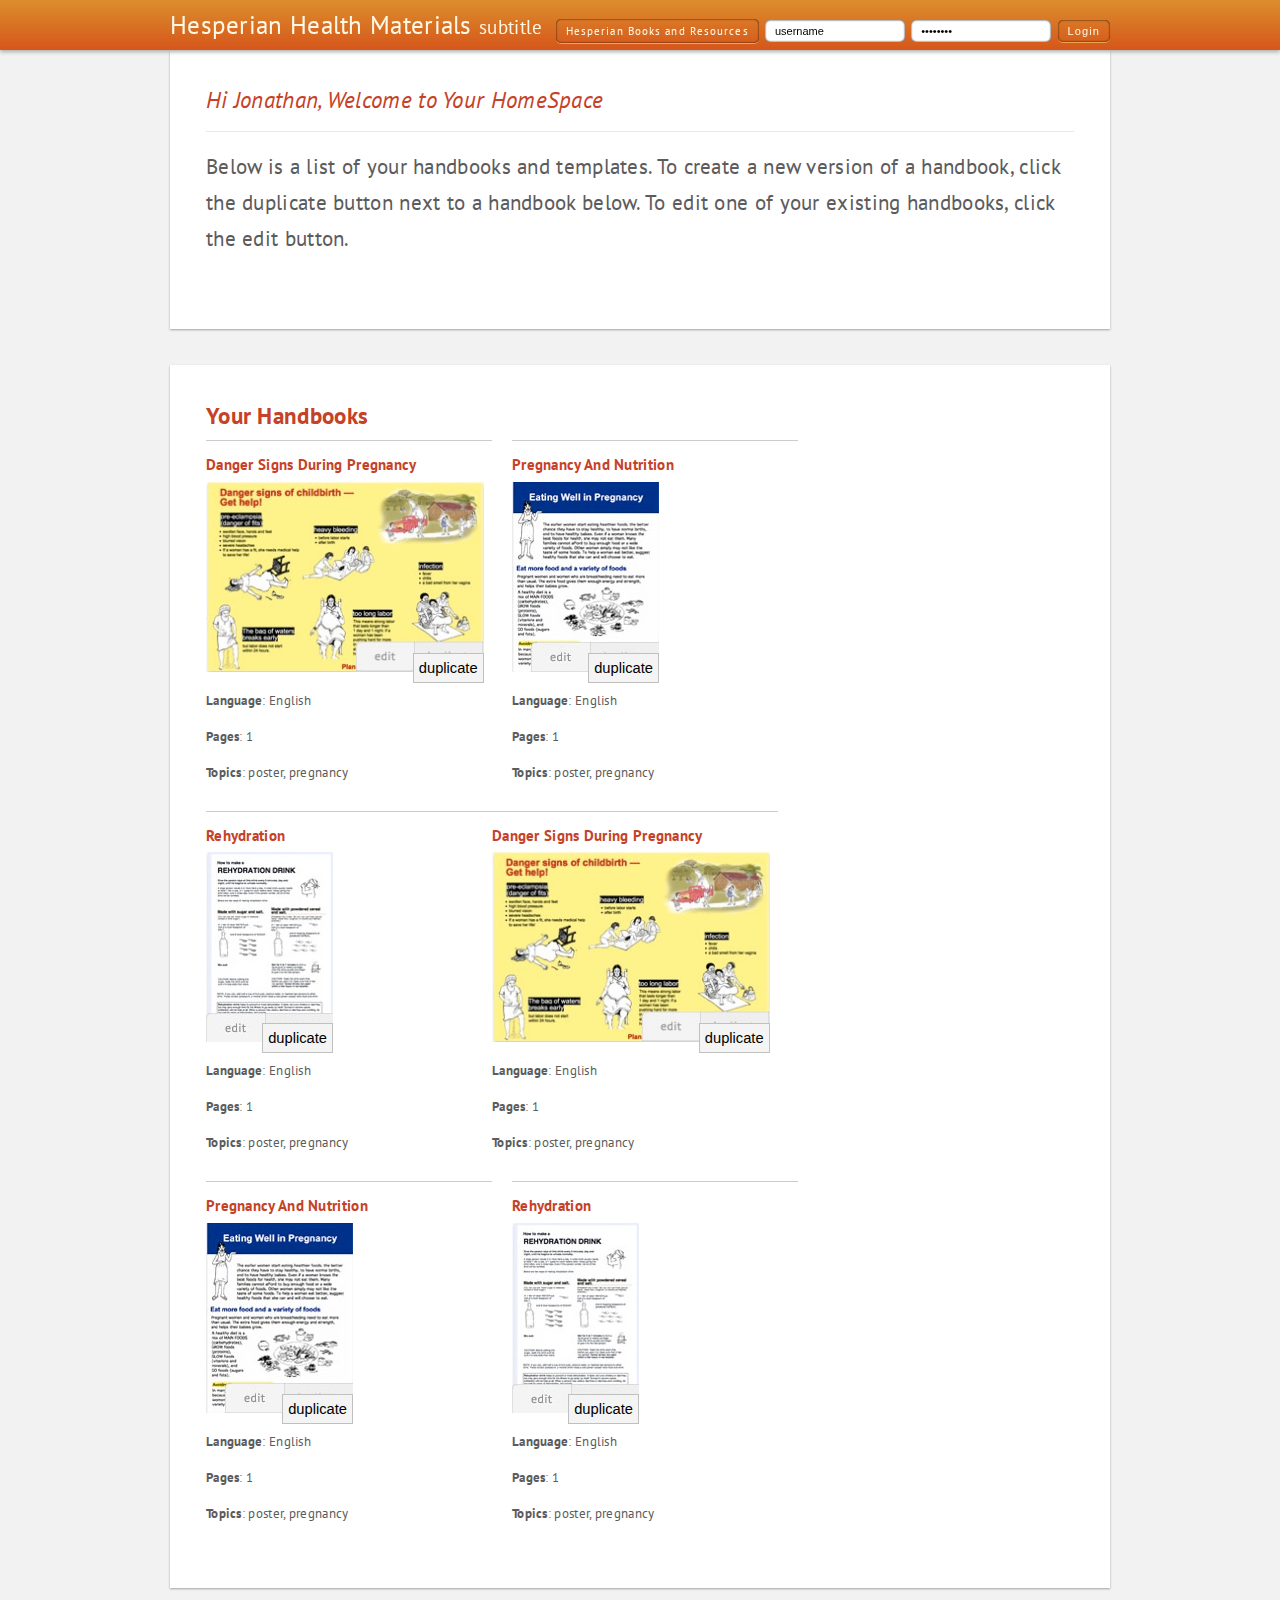
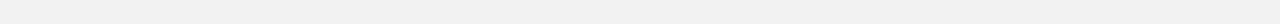
<file: statics/index.html>
<!DOCTYPE html PUBLIC "-//W3C//DTD XHTML 1.0 Strict//EN" "http://www.w3.org/TR/xhtml1/DTD/xhtml1-strict.dtd">
<html xmlns="http://www.w3.org/1999/xhtml" xml:lang="en" lang="en">
<head>
<script id="versionArea" type="text/javascript">
//<![CDATA[
var version = {title: "TiddlyWiki", major: 2, minor: 6, revision: 2, date: new Date("Jan 6, 2011"), extensions: {}};
//]]>
</script>
<script type="text/javascript" src="js/jquery-1.6.js"></script>
<meta http-equiv="Content-Type" content="text/html;charset=utf-8" />
<meta name="copyright" content="
TiddlyWiki created by Jeremy Ruston, (jeremy [at] osmosoft [dot] com)

Copyright (c) Jeremy Ruston 2004-2007
Copyright (c) UnaMesa Association 2007-2011

Redistribution and use in source and binary forms, with or without modification,
are permitted provided that the following conditions are met:

Redistributions of source code must retain the above copyright notice, this
list of conditions and the following disclaimer.

Redistributions in binary form must reproduce the above copyright notice, this
list of conditions and the following disclaimer in the documentation and/or other
materials provided with the distribution.

Neither the name of the UnaMesa Association nor the names of its contributors may be
used to endorse or promote products derived from this software without specific
prior written permission.

THIS SOFTWARE IS PROVIDED BY THE COPYRIGHT HOLDERS AND CONTRIBUTORS 'AS IS' AND ANY
EXPRESS OR IMPLIED WARRANTIES, INCLUDING, BUT NOT LIMITED TO, THE IMPLIED WARRANTIES
OF MERCHANTABILITY AND FITNESS FOR A PARTICULAR PURPOSE ARE DISCLAIMED. IN NO EVENT
SHALL THE COPYRIGHT OWNER OR CONTRIBUTORS BE LIABLE FOR ANY DIRECT, INDIRECT,
INCIDENTAL, SPECIAL, EXEMPLARY, OR CONSEQUENTIAL DAMAGES (INCLUDING, BUT NOT LIMITED
TO, PROCUREMENT OF SUBSTITUTE GOODS OR SERVICES; LOSS OF USE, DATA, OR PROFITS; OR
BUSINESS INTERRUPTION) HOWEVER CAUSED AND ON ANY THEORY OF LIABILITY, WHETHER IN
CONTRACT, STRICT LIABILITY, OR TORT (INCLUDING NEGLIGENCE OR OTHERWISE) ARISING IN
ANY WAY OUT OF THE USE OF THIS SOFTWARE, EVEN IF ADVISED OF THE POSSIBILITY OF SUCH
DAMAGE.
" />
<!--PRE-HEAD-START-->
<!--{{{-->
<link rel="shortcut icon" href="" />
<link href="" rel="alternate"
	type="application/atom+xml" title="" />

<link rel="stylesheet" href="css/reset.css" />
<link rel="stylesheet" href="css/j-base.css" />
<link rel="stylesheet" href="css/styles.css" />

<!--[if IE 6]>
	<link rel="stylesheet" type="text/css" href="css/ie6.css" />
<![endif]-->
        
<!--[if gte IE 8]>
	<link rel="stylesheet" type="text/css" href="css/ie8.css">
<![endif]-->


<!--}}}-->
<!--PRE-HEAD-END-->
<title>
UnaMesa theme
</title>
<style id="styleArea" type="text/css">
body { margin:0px }
#saveTest {display:none;}
#messageArea {display:none;}
#copyright {display:none;}
#storeArea {display:none;}
#storeArea div {padding:0.5em; margin:1em 0em 0em 0em; border-color:#fff #666 #444 #ddd; border-style:solid; border-width:2px; overflow:auto;}
#shadowArea {display:none;}
#javascriptWarning {width:100%; text-align:center; font-weight:bold; background-color:#dd1100; color:#fff; padding:1em 0em;}
</style>

<!--POST-HEAD-START-->
<link href='http://fonts.googleapis.com/css?family=PT+Sans:regular,italic,bold,bolditalic' rel='stylesheet' type='text/css'>
<link href='http://fonts.googleapis.com/css?family=PT+Sans+Caption:regular,bold' rel='stylesheet' type='text/css'>
<!--POST-HEAD-END-->
</head>
<body onload="main();" onunload="if(window.unload) unload();">
<!--PRE-BODY-START-->
<!--PRE-BODY-END-->
<div id="copyright">
Welcome to TiddlyWiki created by Jeremy Ruston; Copyright &copy; 2004-2007 Jeremy Ruston, Copyright &copy; 2007-2011 UnaMesa Association
</div>
<noscript>

<div id="javascriptWarning">
This page requires JavaScript to function properly.<br /><br />
If you do not use JavaScript you may still <a href="http://ambit-theme.tiddlyspace.com/recipes/ambit-theme_private/tiddlers">browse
the content of this wiki</a>.
</div>

</noscript>
<div id="saveTest"></div>
<div id="backstageCloak"></div>

<div id="backstageButton"></div>
<div id="backstageArea"><div id="backstageToolbar"></div></div>
<div id="backstage">
	<div id="backstagePanel"></div>
</div>
<div id="contentWrapper">
	<div id="displayArea">
	
		<!-- HTML build here -->
		<!-- PageTemplate here -->
		<div id="header"> <!-- Moved header outside of mainpane -->
			<div class="jbasewrap">
				<h1><span id="SiteTitle">Hesperian Health Materials</span> <span id="SiteSubtitle">subtitle</span></h1>
				<div class="menu">
					<a href="http://www.hesperian.org/index.php">Hesperian Books and Resources</a>
					<div id="loginForm">
						<!--<form action="/logout" method="post">
							<input type="submit" value="Log out" />
						</form>-->
						<form action="/login" method="post">
							<input name="username" value="username" />
							<input name="password" type="password" value="password" />
							<input type="submit" id="loginSubmit" value="Login" />
						</form>
					</div>
				</div>
			</div>
			<button id="advancedMode">+ Advanced mode</button>
		</div>
		
		<div id="mainpane" class="jbasewrap"> <!-- Moved sidebar into mainpane -->
			<div id="tiddlerDisplay">
				<!-- ViewTemplate inside here -->
				<div class="tiddler grid6col box" id="tiddlerGettingStarted">
					<div class="paperSheet">
						<div class="headingPanel">
							<h2 class="title">GettingStarted</h2>
						</div>
						<div class="content">
							<h3>Hi Jonathan, Welcome to Your HomeSpace</h3>
							<hr />
							<p>Below is a list of your handbooks and templates. To create a new version of a handbook, click the duplicate button next to a handbook below. To edit one of your existing handbooks, click the edit button.</p>
							<br class="clear" />
						</div>
					</div>
				</div>
				<div class="tiddler">
					<div class="paperSheet grid12col box">
						<div class="headingPanel">
							<h2 class="title">Your Handbooks</h2>
						</div>
						<div class="content">
							<div class="handbook">
								<h3>Danger Signs During Pregnancy</h3>
								<div class="imgContainer">
									<div class="left">
										<a href="#"><img src="../mockups/handbook1.jpg" alt="Danger Signs During Pregnancy" /></a>
										<button>duplicate</button>
									</div>
								</div>
								<div class="meta">
									<p><strong>Language</strong>: English</p>
									<p><strong>Pages</strong>: 1</p>
									<p><strong>Topics</strong>: poster, pregnancy</p>
								</div>
							</div>
							<div class="handbook">
								<h3>Pregnancy And Nutrition</h3>
								<div class="imgContainer">
									<div class="left marginauto">
										<img src="../mockups/handbook2.jpg" alt="Pregnancy And Nutrition" />
										<button>duplicate</button>
									</div>
								</div>
								<div class="meta">
									<p><strong>Language</strong>: English</p>
									<p><strong>Pages</strong>: 1</p>
									<p><strong>Topics</strong>: poster, pregnancy</p>
								</div>
							</div>
							<div class="handbook">
								<h3>Rehydration</h3>
								<div class="imgContainer">
									<div class="left">
										<img src="../mockups/handbook3.jpg" alt="Rehydration" />
										<button>duplicate</button>
									</div>
								</div>
								<div class="meta">
									<p><strong>Language</strong>: English</p>
									<p><strong>Pages</strong>: 1</p>
									<p><strong>Topics</strong>: poster, pregnancy</p>
								</div>
							</div>
							<div class="handbook">
								<h3>Danger Signs During Pregnancy</h3>
								<div class="imgContainer">
									<div class="left">
										<img src="../mockups/handbook1.jpg" alt="Danger Signs During Pregnancy" />
										<button>duplicate</button>
									</div>
								</div>
								<div class="meta">
									<p><strong>Language</strong>: English</p>
									<p><strong>Pages</strong>: 1</p>
									<p><strong>Topics</strong>: poster, pregnancy</p>
								</div>
							</div>
							<div class="handbook">
								<h3>Pregnancy And Nutrition</h3>
								<div class="imgContainer">
									<div class="left">
										<img src="../mockups/handbook2.jpg" alt="Pregnancy And Nutrition" />
										<button>duplicate</button>
									</div>
								</div>
								<div class="meta">
									<p><strong>Language</strong>: English</p>
									<p><strong>Pages</strong>: 1</p>
									<p><strong>Topics</strong>: poster, pregnancy</p>
								</div>
							</div>
							<div class="handbook">
								<h3>Rehydration</h3>
								<div class="imgContainer">
									<div class="left">
										<img src="../mockups/handbook3.jpg" alt="Rehydration" />
										<button>duplicate</button>
									</div>
								</div>
								<div class="meta">
									<p><strong>Language</strong>: English</p>
									<p><strong>Pages</strong>: 1</p>
									<p><strong>Topics</strong>: poster, pregnancy</p>
								</div>
							</div>
							<br class="clear" />
						</div>
					</div>
				</div>
			</div> <!-- tiddlerDisplay -->
		</div> <!-- mainpane -->
	</div> <!-- displayArea -->
</div>
<div id="contentStash"></div>
<div id="shadowArea">

</div>
<!--POST-SHADOWAREA-->
<div id="storeArea">

</div>
<!--POST-STOREAREA-->
<!--POST-BODY-START-->
<!--POST-BODY-END-->

<!--POST-SCRIPT-START-->
<!--POST-SCRIPT-END-->

</body>
</html>
</file>
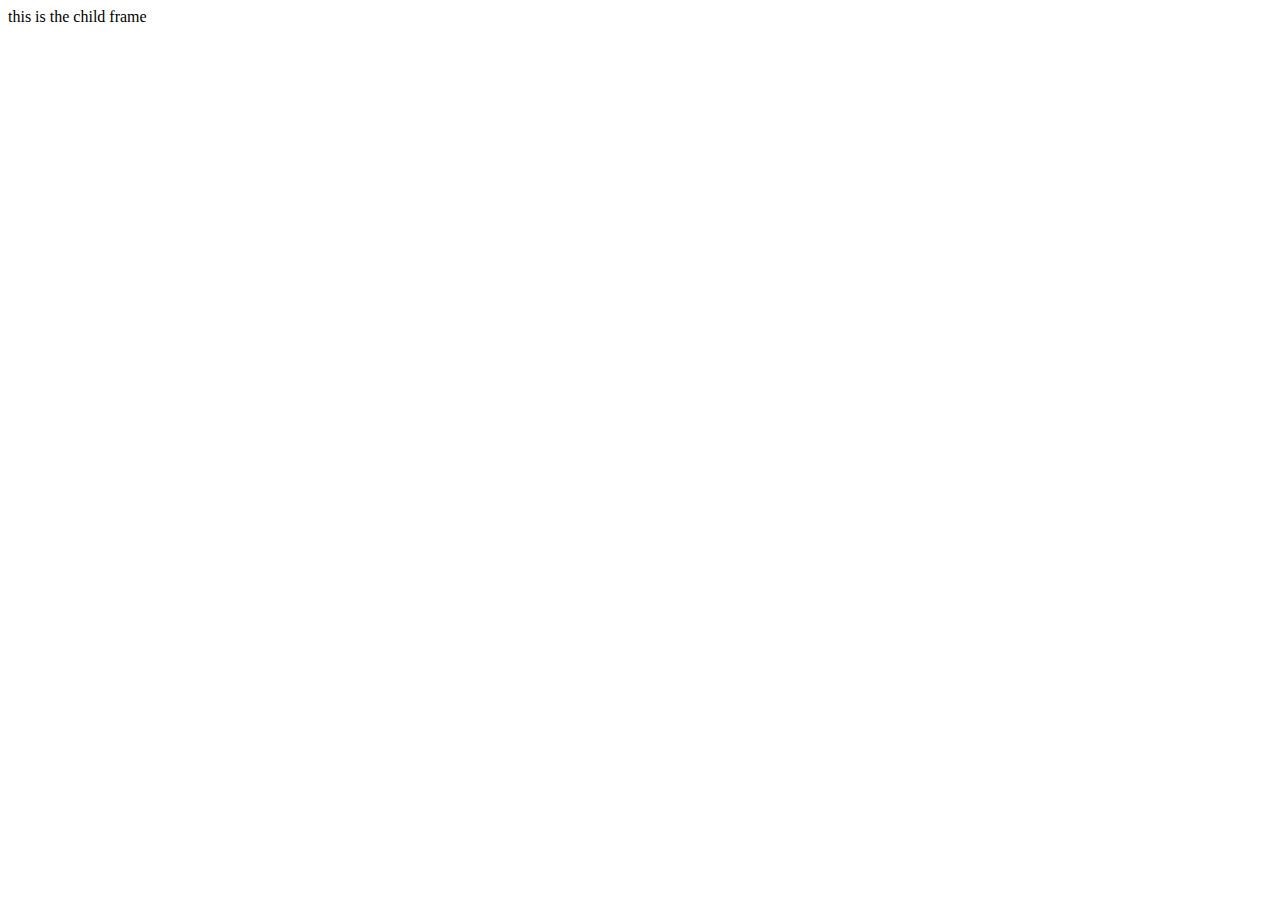
<file: plugins/iframe-comms2.html>
<!-- this guy sits on the host you want to talk to e.g. tiddlyspace.com -->
<html>
	<head>
		<script type="text/javascript" src="jquery-1.6.2.min.js"></script>
		<script type="text/javascript" src="jquery-json.min.js"></script>
		<script type="text/javascript" src="jquery.ba-postmessage.min.js"></script>
		<script type="text/javascript">
			function sendResult(host,status,data) {
				var message = {
					status: status,
					data: data || ""
				};
				$.postMessage(
					message,
					host,
					parent
				);
			}
			$(document).ready(function() {
				//console.log('bridge loaded');
				var q = window.location.search,
					i = q.indexOf('host='),
					host = decodeURIComponent(q.substring(i+5));
				$.receiveMessage(
					function(e){
						var options = $.deparam(e.data);
						options.success = function(response, status, xhr) {
							var data = {
								response: response,
								status: status,
								xhr: {
									Etag: xhr.getResponseHeader("Etag") || ""
								}
							};
							sendResult(host,"success",data);
						};
						options.error = function(xhr,textStatus,errorThrown) {
							var data = {
								textStatus: textStatus,
								errorThrown: errorThrown,
								xhr: {
									status: xhr.status,
									statusText: xhr.statusText	
								}
							};
							sendResult(host,"error",data);
						};
						$.ajax(options);
					},
					host
				);
				//console.log('sending message back to host',host);
				sendResult(host,'crossDomainAjaxLoaded');
			});			
/*!
 *
 * $.deparam from this library by Ben Alman
 *
 * jQuery BBQ: Back Button & Query Library - v1.3pre - 8/26/2010
 * http://benalman.com/projects/jquery-bbq-plugin/
 * 
 * Copyright (c) 2010 "Cowboy" Ben Alman
 * Dual licensed under the MIT and GPL licenses.
 * http://benalman.com/about/license/
 */
$.deparam = function ( params, coerce ) {
    var obj = {},
      coerce_types = { 'true': !0, 'false': !1, 'null': null },
      decode = decodeURIComponent;
    
    // Iterate over all name=value pairs.
    $.each( params.replace( /\+/g, ' ' ).split( '&' ), function(j,v){
      var param = v.split( '=' ),
        key = decode( param[0] ),
        val,
        cur = obj,
        i = 0,
        
        // If key is more complex than 'foo', like 'a[]' or 'a[b][c]', split it
        // into its component parts.
        keys = key.split( '][' ),
        keys_last = keys.length - 1;
      
      // If the first keys part contains [ and the last ends with ], then []
      // are correctly balanced.
      if ( /\[/.test( keys[0] ) && /\]$/.test( keys[ keys_last ] ) ) {
        // Remove the trailing ] from the last keys part.
        keys[ keys_last ] = keys[ keys_last ].replace( /\]$/, '' );
        
        // Split first keys part into two parts on the [ and add them back onto
        // the beginning of the keys array.
        keys = keys.shift().split('[').concat( keys );
        
        keys_last = keys.length - 1;
      } else {
        // Basic 'foo' style key.
        keys_last = 0;
      }
      
      // Are we dealing with a name=value pair, or just a name?
      if ( param.length === 2 ) {
        val = decode( param[1] );
        
        // Coerce values.
        if ( coerce ) {
          val = val && !isNaN(val)            ? +val              // number
            : val === 'undefined'             ? undefined         // undefined
            : coerce_types[val] !== undefined ? coerce_types[val] // true, false, null
            : val;                                                // string
        }
        
        if ( keys_last ) {
          // Complex key, build deep object structure based on a few rules:
          // * The 'cur' pointer starts at the object top-level.
          // * [] = array push (n is set to array length), [n] = array if n is 
          //   numeric, otherwise object.
          // * If at the last keys part, set the value.
          // * For each keys part, if the current level is undefined create an
          //   object or array based on the type of the next keys part.
          // * Move the 'cur' pointer to the next level.
          // * Rinse & repeat.
          for ( ; i <= keys_last; i++ ) {
            key = keys[i] === '' ? cur.length : keys[i];
            cur = cur[key] = i < keys_last
              ? cur[key] || ( keys[i+1] && isNaN( keys[i+1] ) ? {} : [] )
              : val;
          }
          
        } else {
          // Simple key, even simpler rules, since only scalars and shallow
          // arrays are allowed.
          
          if ( $.isArray( obj[key] ) ) {
            // val is already an array, so push on the next value.
            obj[key].push( val );
            
          } else if ( obj[key] !== undefined ) {
            // val isn't an array, but since a second value has been specified,
            // convert val into an array.
            obj[key] = [ obj[key], val ];
            
          } else {
            // val is a scalar.
            obj[key] = val;
          }
        }
        
      } else if ( key ) {
        // No value was defined, so set something meaningful.
        obj[key] = coerce
          ? undefined
          : '';
      }
    });
    
    return obj;
  }
		</script>
	</head>
	<body>
		<p>this is the child frame</p>
	</body>
</html>
</file>
<file: statics/css/j-base.css>
/* this is up to you */
.jbasewrap {
	width: 940px;
}


/*--------------------------Global */

body {
	font-family: "Helvetica Neue", Helvetica, Arial, Sans-serif;
	letter-spacing: 0.02em;
	color: #545454;
	font-size: 62.5%;
	background-position: 0px 0px;
}

.grid {
	background-image: url(../images/24px6inc_grid.png);
}

.jbasewrap {
	/*padding: 48px 0;*/
	margin: auto;
	font-size: 1.4em;
	line-height: 1.714em;
}

a {
	color: #fca961;
	text-decoration: underline;
}

/*--------------------------Grid Modification */

.grid4col, .grid2col {
	/*margin-top: 0.071em; */
} 




/*--------------------------Typography */

p {
	font-size: 1em;
	margin: 0 0 1.714em;
}

.smallcaps {
	font-variant: small-caps;
}


strong {
	font-weight: bold;
}

del {
	text-decoration: line-through;
}

dfn {
	font-weight: bold;
}

em, dfn {
	font-style: italic;	
}

address {
	font-style: italic;
	margin-bottom: 1.714em;
}

pre, code, tt {
	font-family: 'andale mono','lucida console',monospace;
}

abbr, acronym {
	border-bottom: 1px dotted;
}

table {
	margin-bottom: 1.714em;
}

th {
}

ul, ol {
	margin: 0 0 1.714em 1.714em;
	
}

ul li {
	list-style: disc;
}

ol li {
	list-style: decimal;
}

li ul, li ol {
	margin: 0 0 0  1.714em;
} 

dl dt {
	font-weight: bold;
}

dd {
	margin-left: 1.714em;
}

blockquote {
	font-style: italic;
	padding-left: 1.714em;
}

hr {
	border: none;
	height: 0.071em; /* ie. 1 px */
	color: #858585;
	background: #858585;
	/* margin:  0.821em 0; */
	margin: 0.786em 0; /* 0 0.857em; /* ie. 11 pixels above and 12 below = 24px total */
}

.small {
	font-size: 0.75em;
	line-height: 1.714em;
	padding-top: 0.4em; /* Made UP! */
	margin-bottom: 1.886em; /* 2.286 - 0.4em, where 2.286 = 24px when 1em = 10.5px */ 
	
}

.large {
	font-size: 1.5em;
	line-height: 1.714em;
	padding-top: 0em; /* Made UP! */
	margin: -0.25em 0 1.3em; /* Made UP! */
}

sup {
	vertical-align: top;
	font-size: 0.75em;
}
sub {
	vertical-align: bottom;
	font-size: 0.75em;
}

h1, h2, h3, h4, h5, h6 {
	font-weight: normal;
}


h1 {
	font-size: 2.25em;			/* 31.5px */
	line-height: 1.333em; 		/* ie. 42px, seven 6px increments */
	margin-bottom: 0.381em; 	/* ie 12px */
}

h2 {
	font-size: 2em;				/* 28px */
	line-height: 1.286em; 		/* ie 36px */
	margin-bottom: 0.429em; 	/* 12px */
}

h3 {
	font-size: 1.75em;			/* 24.5px */
	line-height: 1.224em; 		/* ie 30px */
	margin-bottom: 0.49em; 		/* 12px */
}

h4 {
	font-size: 1.5em;			/* 21px */
	line-height: 1.429em; 		/* ie 30px */
	margin-bottom: 0.571em; 	/* 12px */
}

h5 {
	font-size: 1.25em;			/* 17.5px */
	line-height: 1.714em; 		/* ie 30px */
	margin-bottom: 0.686em; 	/* ie 12px */
}

h6 {
	font-size: 1em; 			/* 14px */
	line-height: 1.714em;		/* 24px */
	margin-bottom: 0.857em; 	/* 12px */
	font-weight: ; 
}






/*--------------------------Colours */

.orange {
	color: #fbb75f;
}




/*--------------------------Div Modifiers */

a.trigger {
	position: fixed;
	left: 0px;
	top: 48px;
	font-family: Helvetica, arial;
	font-size: 1.05em;
	padding: 1.2em;
	background-color: #fff;
	color: #555;
	text-decoration: none;
	text-transform: uppercase;
}

.box {
	background-color: #ffeed3;
	padding: 1.714em;
	margin-bottom: 1.714em;
}

.last {
	margin-bottom: 0;
}

.margintop {
	margin-top: 24px;
}
.marginbottom {
	margin-bottom: 24px;
}

.margintopsmall {
	margin-top: 12px;
}

.padtop {
	padding-top: 24px;
}

.padtopsmall {
	padding-top: 12px;
}

.padbottom {
	padding-bottom: 24px;
}
.padbottomsmall {
	padding-bottom: 12px;
}

.rounded5 {
	-moz-border-radius: 20px; /* FF1+ */
	-webkit-border-radius: 20px; /* Saf3+, Chrome */
	border-radius: 20px; /* Opera 10.5, IE 9 */	
}

.borderbottom {
	border-bottom: #fbb75f 0.071em solid;
}

/*--------------------------Forms */


/*--------------------------Buttons */


/*--------------------------Recaptcha */
</file>
<file: statics/css/styles.css>
/**********
	General
**********/

body {
	background-color: #F2F2F2;
	font-family: 'PT Sans', lucida sans, helvetica, arial, serif;
	color: #5c5c5c;
	font-size: 15px;
	background-image: url(http://dl.dropbox.com/u/3424022/texture.jpg);
}

button {
	cursor: pointer;
}

hr {
	color: #e9e9e9;
	background: #e9e9e9;
}

h1 {
	margin-bottom: 0;
}

.left {
	float: left;
}

.clear {
	clear: both;
}

#contentWrapper {
	overflow: hidden;
}

#mainpane {

}

#backstageArea {
	position: fixed;
}

#backstage, #backstageArea {
	font-size: 1em;
}

/* Hesperian Colorways */

a:link, a:visited, a:hover, a:active {
	text-decoration: none;
	color: #C54227;
	background: none;
}



/**********
	Header
**********/

#header_ambit {
	height: 40px;
	padding-top: 0px;
	background: #fae8b9; /* Old browsers */
	background: -moz-linear-gradient(top, #fae8b9 0%, #fcdd82 100%); /* FF3.6+ */
	background: -webkit-gradient(linear, left top, left bottom, color-stop(0%,#fae8b9), color-stop(100%,#fcdd82)); /* Chrome,Safari4+ */
	background: -webkit-linear-gradient(top, #fae8b9 0%,#fcdd82 100%); /* Chrome10+,Safari5.1+ */
	background: -o-linear-gradient(top, #fae8b9 0%,#fcdd82 100%); /* Opera11.10+ */
	background: -ms-linear-gradient(top, #fae8b9 0%,#fcdd82 100%); /* IE10+ */
	filter: progid:DXImageTransform.Microsoft.gradient( startColorstr='#fae8b9', endColorstr='#fcdd82',GradientType=0 ); /* IE6-9 */
	background: linear-gradient(top, #fae8b9 0%,#fcdd82 100%); /* W3C */
	border-bottom: 1px solid #878787;
	color: #f1f1f1;
	position: fixed;
	width: 110%;
	left: -5%;
	padding-left: 5%;
	z-index: 10;	
	-moz-box-shadow: 0px 2px 2px #333;
	-webkit-box-shadow: 0px 2px 2px #333; 
	box-shadow: 0px 2px 2px #333;
}

#header {
	height: 50px;
	position: relative;
	color: #ce3334;
	
	background: #dc8e2d;
	background: -moz-linear-gradient(top, #dc8e2d 0%, #d6561b 100%);
	background: -webkit-gradient(linear, left top, left bottom, color-stop(0%,#dc8e2d), color-stop(100%,#d6561b));
	background: -webkit-linear-gradient(top, #dc8e2d 0%,#d6561b 100%);
	background: -o-linear-gradient(top, #dc8e2d 0%,#d6561b 100%);
	background: -ms-linear-gradient(top, #dc8e2d 0%,#d6561b 100%);
	filter: progid:DXImageTransform.Microsoft.gradient( startColorstr='#dc8e2d', endColorstr='#d6561b',GradientType=0 );
	background: linear-gradient(top, #dc8e2d 0%,#d6561b 100%);
	

	-webkit-box-shadow: 0px 2px 4px #AEAEAE;
	-moz-box-shadow: 0px 2px 4px #AEAEAE;
	box-shadow: 0px 2px 4px #AEAEAE;

	z-index: 20;

	position: fixed;
	width: 100%;
}
#header h1 {
	float: left;
	font-size: 1.2em;
	line-height: 50px;
	height: 50px;
	color: #fef8e4;
}

#header #SiteSubtitle {
	font-size: 0.75em;
}

#header .menu {
	float: right;
	margin-top: 10px;
}
#header .menu div, #header .menu div form, .can-edit #header button {
	display: inline;
}
#header button {
	background-color: transparent;
	color: #fef8e4;
	border: 0;
}

#header form input, #header a {
	font-size: 11px;
  -webkit-border-radius: 5px; 
     -moz-border-radius: 5px; 
          border-radius: 5px; 
  -moz-background-clip: padding; -webkit-background-clip: padding-box; background-clip: padding-box; 
    
  -webkit-box-shadow: 0px 0px 2px #000 inset; 
     -moz-box-shadow: 0px 0px 2px #000 inset; 
          box-shadow: 0px 0px 2px #000 inset; 

    color: #000;
    padding: 5px 10px;
    text-decoration: none;
    background-color: #FFF;
    border-color: -moz-use-text-color -moz-use-text-color #333 -moz-use-text-color;
    border-style: none none none none;
    border-width: medium medium 1px medium;
    width: 120px;
}
#header #loginSubmit, #header a {
	width: auto;
	background-color: transparent;
	-webkit-box-shadow: 0px 0px 2px #000 inset; 
     -moz-box-shadow: 0px 0px 2px #000 inset; 
          box-shadow: 0px 0px 2px #000 inset; 
	color: #fef8e4;
	letter-spacing: 0.1em;
	cursor: pointer;
	border-bottom: 1px solid #eba64f;
}

#header #loginSubmit:hover, #header a:hover {
    -webkit-box-shadow: 0px 2px 3px #634434;
	-moz-box-shadow: 0px 2px 3px #634434;
	box-shadow: 0px 2px 3px #634434;
	
	background: #dc8e2d;
	background: -moz-linear-gradient(top, #dc8e2d 0%, #d6561b 100%);
	background: -webkit-gradient(linear, left top, left bottom, color-stop(0%,#dc8e2d), color-stop(100%,#d6561b));
	background: -webkit-linear-gradient(top, #dc8e2d 0%,#d6561b 100%);
	background: -o-linear-gradient(top, #dc8e2d 0%,#d6561b 100%);
	background: -ms-linear-gradient(top, #dc8e2d 0%,#d6561b 100%);
	filter: progid:DXImageTransform.Microsoft.gradient( startColorstr='#dc8e2d', endColorstr='#d6561b',GradientType=0 );
	background: linear-gradient(top, #dc8e2d 0%,#d6561b 100%);
	
    border-bottom: none;
    border-top: 1px solid #eba64f;
}
#header #loginSubmit:active {
      -webkit-box-shadow: 0px 0px 5px #000 inset; 
     -moz-box-shadow: 0px 0px 5px #000 inset; 
          box-shadow: 0px 0px 5px #000 inset; 
}

#backstageButton {
	display: none;
}

.backstageVisible #header {
	margin-top: 20px;
}

#tiddlerDisplay {
	padding-top: 50px;
}

.backstageVisible #tiddlerDisplay {
	margin-top: 70px;
}


button#advancedMode {
	font-size: 10px;
    position: absolute;
    right: 5px;
    top: 5px;
    display: none;
}

/**********
	Tiddler
**********/
div.box {
	background-color: #FFF;	
  -webkit-box-shadow: 0px 1px 2px #a3a3a3; 
     -moz-box-shadow: 0px 1px 2px #a3a3a3; 
          box-shadow: 0px 1px 2px #a3a3a3; 

}

.tiddler h3 {
	font-size: 23px;
	font-style: italic;
}

.tiddler h2 {
	font-size: 23px;
	font-weight: bold;
}

.tiddler .toolbarReadOnly {
	display: none;
}

#tiddlerGettingStarted {
	padding-bottom: 0px;
}
#tiddlerGettingStarted .headingPanel .title {
	display: none;
}

/************
	Handbooks
************/
.tiddler .handbook {
	padding-top: 15px;
	margin-right: 20px;
	border-top: 1px #CCC solid;
	float: left;
	width: 286px;
	margin-bottom: 20px;
}

.tiddler .handbook:nth-child(3n + 3) {
	margin-right: 0px;
}

.tiddler .handbook h3 {
	font-size: 15px;
	font-weight: bold;
	font-style: normal;
}
.tiddler .handbook .imgContainer .left {
	position: relative;
}
.tiddler .handbook img {
	height: 190px;
}
.tiddler .handbook button {
	position: absolute;
	bottom: 0;
	right: 0;
	
	background-color: #F4F4F4;
	border: 1px solid silver;
	font-size: 0.7em;
	height: 30px;
	padding: 2px 5px;

}
.tiddler .handbook div.meta {
	clear: both;
	font-size: 13px;
}
.tiddler .handbook div.meta p {
	margin-bottom: 0;
}

.imgContainer img {
	margin: auto;
	width: auto;
}

.imgContainer {
	text-align: center;
}

.marginauto {
	margin: auto;
}

h1, h2, h3, h4, h5, h6 {
	color: #c54227;
}

.backstageVisible #messageArea {
	top: 70px;
}
</file>
